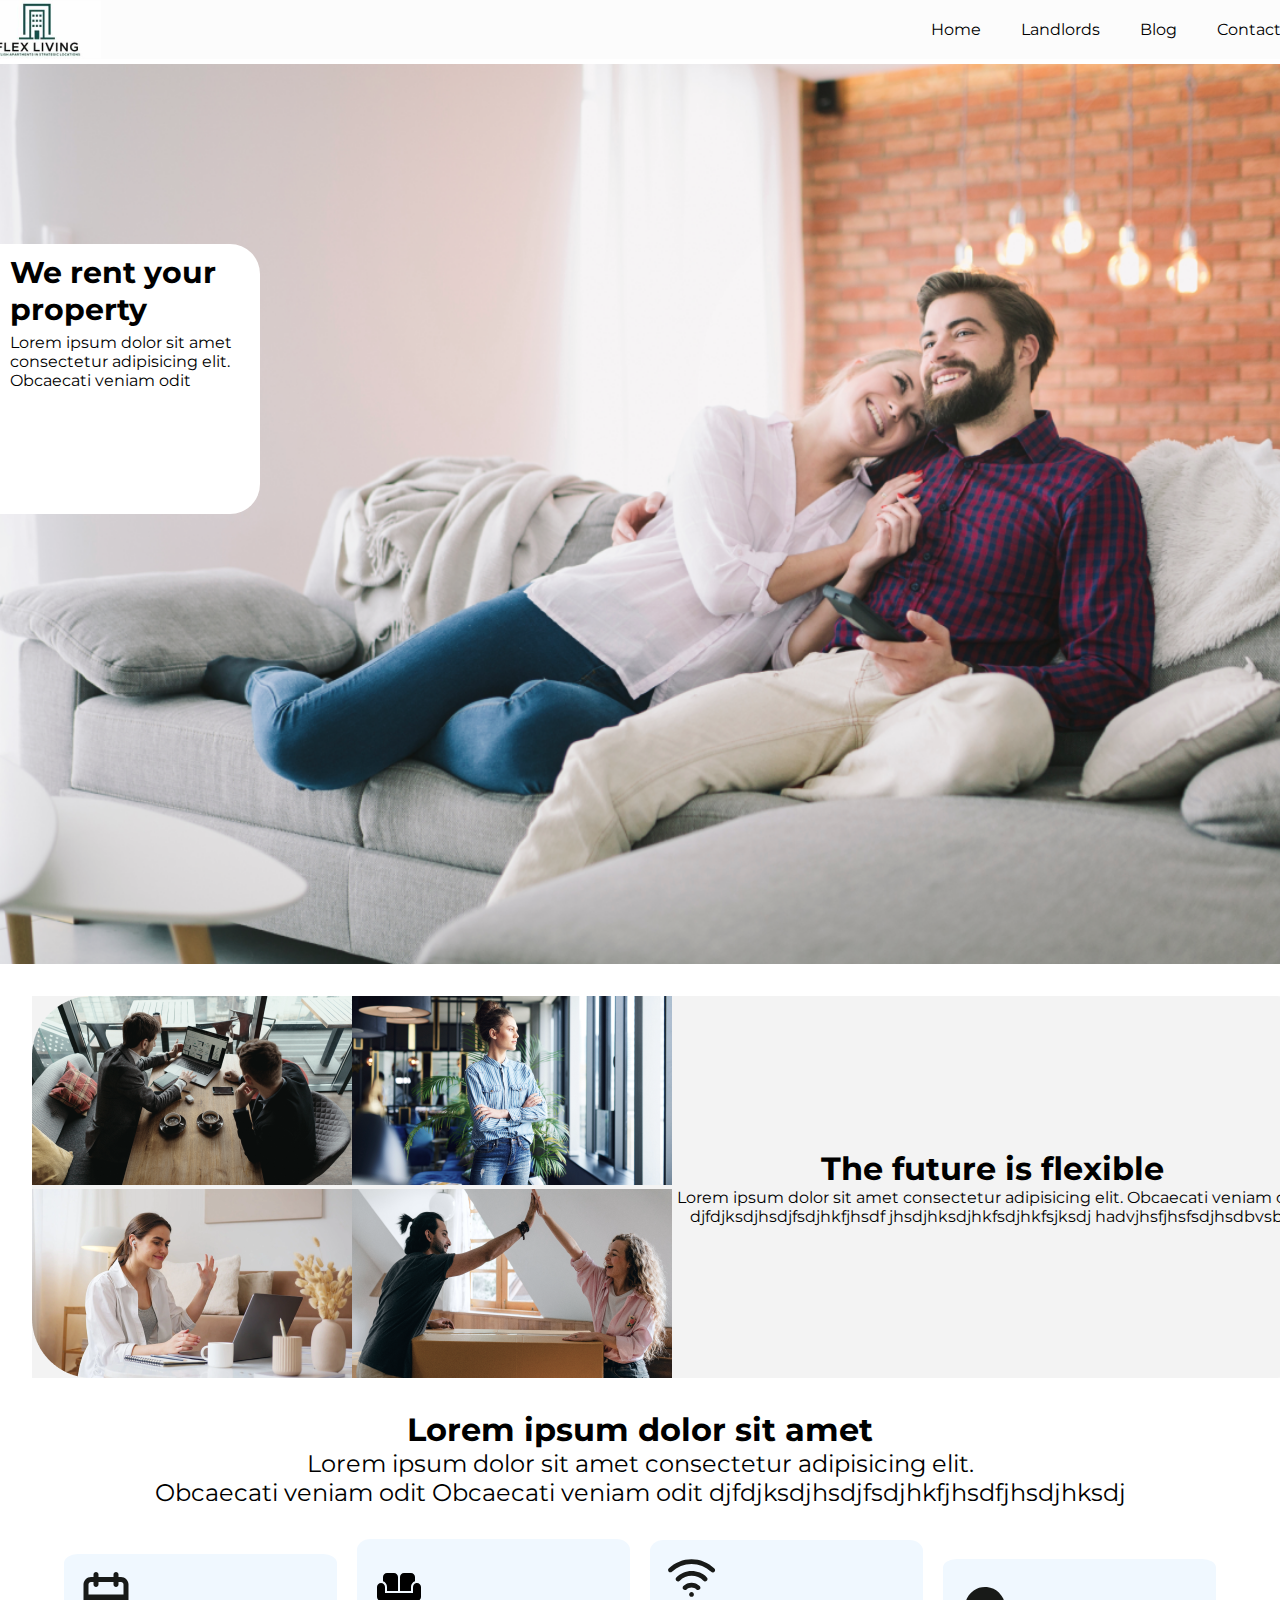
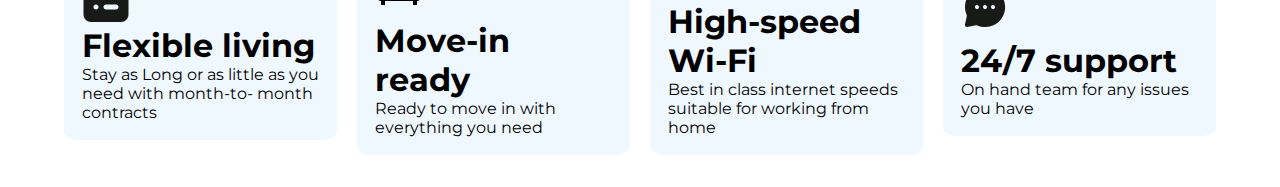
<file: index.html>
<!DOCTYPE html>
<html lang="en">
<head>
    <meta charset="UTF-8">
    <meta name="viewport" content="width=device-width, initial-scale=1.0">
    <title>Document</title>
    <link rel="stylesheet" href="style.css">
    <style>
        @import url('https://fonts.googleapis.com/css2?family=Montserrat:ital,wght@0,100..900;1,100..900&display=swap');
        </style>
</head>
<body class="my-body">
    <header class="header">
        <nav class="my-nav">
            <img class="logo" src="./img/Logo.png" alt="">
            <ul class="list">
                    <li><a href="index.html">Home</a> </li>
                   <li> <a href="index.html">Landlords</a></li>
                   <li> <a href="index.html">Blog</a></li>
                    <li><a href="index.html">Contacts</a></li>
            </ul>
            <div class="nav-icon"><svg width="24" height="24" viewBox="0 0 24 24" fill="none" xmlns="http://www.w3.org/2000/svg">
                <path d="M22.5 2.5H1.5C0.947715 2.5 0.5 2.94772 0.5 3.5V4.5C0.5 5.05228 0.947715 5.5 1.5 5.5H22.5C23.0523 5.5 23.5 5.05228 23.5 4.5V3.5C23.5 2.94772 23.0523 2.5 22.5 2.5Z" fill="#111111"/>
                <path d="M22.5 10.5H1.5C0.947715 10.5 0.5 10.9477 0.5 11.5V12.5C0.5 13.0523 0.947715 13.5 1.5 13.5H22.5C23.0523 13.5 23.5 13.0523 23.5 12.5V11.5C23.5 10.9477 23.0523 10.5 22.5 10.5Z" fill="#111111"/>
                <path d="M22.5 18.5H1.5C0.947715 18.5 0.5 18.9477 0.5 19.5V20.5C0.5 21.0523 0.947715 21.5 1.5 21.5H22.5C23.0523 21.5 23.5 21.0523 23.5 20.5V19.5C23.5 18.9477 23.0523 18.5 22.5 18.5Z" fill="#111111"/>
                </svg>
                </div>
        </nav>
      </header>
    <section class="my-hero-section">
        <div class="myhero">
            <h1> We rent your property</h1>
            <p>Lorem ipsum dolor sit amet consectetur adipisicing elit. Obcaecati veniam odit</p>
        </div>
    </section>
    <section class="my-future-section">
       <div class="left--side">
            <div class="images"> <img class="my-img" src="./img/Rectangle 225.png" alt=""></div>
            <img class="my-img" src="./img/image 15.png" alt="">
            <img class="my-img" src="./img/image 14.png" alt="">
            <img class="my-img" src="./img/image 13.png" alt="">
        </div>
        <div class="right-side">
            <h1 class="my-h1">The future is flexible</h1>
            <p>Lorem ipsum dolor sit amet consectetur  adipisicing elit. Obcaecati veniam odit djfdjksdjhsdjfsdjhkfjhsdf jhsdjhksdjhkfsdjhkfsjksdj hadvjhsfjhsfsdjhsdbvsbn</p> 
        </div>
    </section>
    <section class="sec">
        <h1 class="my-h1"> Lorem ipsum dolor sit amet</h1>
        <p style="text-align: center;">Lorem ipsum dolor sit amet consectetur adipisicing elit. <br>Obcaecati veniam odit  Obcaecati veniam odit djfdjksdjhsdjfsdjhkfjhsdfjhsdjhksdj</p>

    </section>


    <section class="my-feature">
        <div class="card">
          <div class="card1"> <svg class="icon" width="46" height="50" viewBox="0 0 46 50" fill="none" xmlns="http://www.w3.org/2000/svg">
            <path d="M38 5H35.5V2.5C35.5 1.83696 35.2366 1.20107 34.7678 0.732233C34.2989 0.263392 33.663 0 33 0C32.337 0 31.7011 0.263392 31.2322 0.732233C30.7634 1.20107 30.5 1.83696 30.5 2.5V5H15.5V2.5C15.5 1.83696 15.2366 1.20107 14.7678 0.732233C14.2989 0.263392 13.663 0 13 0C12.337 0 11.7011 0.263392 11.2322 0.732233C10.7634 1.20107 10.5 1.83696 10.5 2.5V5H8C6.01088 5 4.10322 5.79018 2.6967 7.1967C1.29018 8.60322 0.5 10.5109 0.5 12.5V42.5C0.5 44.4891 1.29018 46.3968 2.6967 47.8033C4.10322 49.2098 6.01088 50 8 50H38C39.9891 50 41.8968 49.2098 43.3033 47.8033C44.7098 46.3968 45.5 44.4891 45.5 42.5V12.5C45.5 10.5109 44.7098 8.60322 43.3033 7.1967C41.8968 5.79018 39.9891 5 38 5ZM13 37.5C12.5055 37.5 12.0222 37.3534 11.6111 37.0787C11.2 36.804 10.8795 36.4135 10.6903 35.9567C10.5011 35.4999 10.4516 34.9972 10.548 34.5123C10.6445 34.0273 10.8826 33.5819 11.2322 33.2322C11.5819 32.8826 12.0273 32.6445 12.5123 32.548C12.9972 32.4516 13.4999 32.5011 13.9567 32.6903C14.4135 32.8795 14.804 33.2 15.0787 33.6111C15.3534 34.0222 15.5 34.5055 15.5 35C15.5 35.663 15.2366 36.2989 14.7678 36.7678C14.2989 37.2366 13.663 37.5 13 37.5ZM33 37.5H23C22.337 37.5 21.7011 37.2366 21.2322 36.7678C20.7634 36.2989 20.5 35.663 20.5 35C20.5 34.337 20.7634 33.7011 21.2322 33.2322C21.7011 32.7634 22.337 32.5 23 32.5H33C33.663 32.5 34.2989 32.7634 34.7678 33.2322C35.2366 33.7011 35.5 34.337 35.5 35C35.5 35.663 35.2366 36.2989 34.7678 36.7678C34.2989 37.2366 33.663 37.5 33 37.5ZM40.5 22.5H5.5V12.5C5.5 11.837 5.76339 11.2011 6.23223 10.7322C6.70107 10.2634 7.33696 10 8 10H10.5V12.5C10.5 13.163 10.7634 13.7989 11.2322 14.2678C11.7011 14.7366 12.337 15 13 15C13.663 15 14.2989 14.7366 14.7678 14.2678C15.2366 13.7989 15.5 13.163 15.5 12.5V10H30.5V12.5C30.5 13.163 30.7634 13.7989 31.2322 14.2678C31.7011 14.7366 32.337 15 33 15C33.663 15 34.2989 14.7366 34.7678 14.2678C35.2366 13.7989 35.5 13.163 35.5 12.5V10H38C38.663 10 39.2989 10.2634 39.7678 10.7322C40.2366 11.2011 40.5 11.837 40.5 12.5V22.5Z" fill="#181A18"/>
            </svg>
            <h1 class="my-h1">Flexible living</h1>
            <p>Stay as Long or as little as you need with month-to-
                month contracts</p>
            </div>  
          <div class="card1"><svg class="icon" width="60" height="60" viewBox="0 0 60 60" fill="none" xmlns="http://www.w3.org/2000/svg">
            <path d="M31.25 17.5C31.25 14.725 33.475 12.5 36.25 12.5H45C47.75 12.5 50 14.75 50 17.5V22.9C47.1 23.925 45 26.675 45 29.925V35H31.25V17.5ZM15 29.9V35H28.75V17.5C28.75 14.725 26.525 12.5 23.75 12.5H15C12.25 12.5 10 14.75 10 17.5V22.875C12.9 23.9 15 26.675 15 29.9ZM51.65 25.075C49.2 25.475 47.5 27.8 47.5 30.3V37.5H12.5V30C12.5 28.6739 11.9732 27.4021 11.0355 26.4645C10.0979 25.5268 8.82608 25 7.5 25C6.17392 25 4.90215 25.5268 3.96447 26.4645C3.02678 27.4021 2.5 28.6739 2.5 30V42.5C2.5 45.25 4.75 47.5 7.5 47.5V52.5H12.5V47.5H47.5V52.5H52.5V47.5C55.25 47.5 57.5 45.25 57.5 42.5V30C57.5 26.975 54.775 24.55 51.65 25.075Z" fill="black"/>
            </svg>
            <h1 class="my-h1">Move-in ready</h1>
            <p>Ready to move in with everything you need</p>
            </div>  
          <div class="card1"><svg class="icon" width="51" height="40" viewBox="0 0 51 40" fill="none" xmlns="http://www.w3.org/2000/svg">
            <path d="M25 40C26.3807 40 27.5 38.8807 27.5 37.5C27.5 36.1193 26.3807 35 25 35C23.6193 35 22.5 36.1193 22.5 37.5C22.5 38.8807 23.6193 40 25 40Z" fill="#181A18"/>
            <path d="M24.9992 25.0002C21.7635 25.0001 18.6539 26.2547 16.3242 28.5002C15.8468 28.961 15.572 29.5926 15.5603 30.256C15.5486 30.9194 15.8009 31.5603 16.2617 32.0377C16.7225 32.5151 17.3541 32.7898 18.0175 32.8015C18.6809 32.8133 19.3218 32.561 19.7992 32.1002C21.219 30.8001 23.0742 30.0791 24.9992 30.0791C26.9242 30.0791 28.7795 30.8001 30.1992 32.1002C30.6766 32.561 31.3175 32.8133 31.9809 32.8015C32.6443 32.7898 33.2759 32.5151 33.7367 32.0377C34.1975 31.5603 34.4498 30.9194 34.4381 30.256C34.4264 29.5926 34.1516 28.961 33.6742 28.5002C31.3445 26.2547 28.2349 25.0001 24.9992 25.0002ZM24.9992 12.5002C21.9797 12.5021 18.9915 13.1119 16.2127 14.293C13.4338 15.4741 10.9211 17.2025 8.82421 19.3752C8.59604 19.6165 8.41763 19.9003 8.29917 20.2106C8.18071 20.5209 8.12452 20.8514 8.1338 21.1834C8.14309 21.5153 8.21767 21.8422 8.35329 22.1454C8.48891 22.4485 8.68291 22.722 8.92421 22.9502C9.41154 23.411 10.062 23.6593 10.7324 23.6406C11.0644 23.6313 11.3913 23.5567 11.6944 23.4211C11.9976 23.2855 12.271 23.0915 12.4992 22.8502C14.1317 21.1565 16.0888 19.8093 18.2538 18.8891C20.4187 17.969 22.7469 17.4947 25.0992 17.4947C27.4516 17.4947 29.7798 17.969 31.9447 18.8891C34.1096 19.8093 36.0667 21.1565 37.6992 22.8502C37.9307 23.0864 38.2069 23.2743 38.5115 23.403C38.8162 23.5318 39.1434 23.5988 39.4742 23.6002C39.9628 23.5983 40.4401 23.4533 40.8471 23.1832C41.2542 22.913 41.5732 22.5295 41.7647 22.08C41.9562 21.6306 42.0118 21.1349 41.9246 20.6541C41.8374 20.1734 41.6113 19.7288 41.2742 19.3752C39.1657 17.1904 36.6367 15.4549 33.8397 14.2734C31.0427 13.0919 28.0355 12.4887 24.9992 12.5002Z" fill="#181A18"/>
            <path d="M49.2997 9.82517C42.7758 3.5316 34.0645 0.0146484 24.9997 0.0146484C15.9349 0.0146484 7.22367 3.5316 0.699734 9.82517C0.277828 10.2943 0.0489129 10.9056 0.0589078 11.5365C0.0689026 12.1674 0.317068 12.7711 0.753624 13.2266C1.19018 13.6822 1.78283 13.9558 2.41271 13.9926C3.04258 14.0294 3.66308 13.8267 4.14973 13.4252C9.74373 8.01797 17.2196 4.99546 24.9997 4.99546C32.7799 4.99546 40.2557 8.01797 45.8497 13.4252C46.3132 13.8719 46.9311 14.1226 47.5747 14.1252C47.9115 14.1239 48.2445 14.0546 48.5538 13.9214C48.8632 13.7882 49.1424 13.5939 49.3747 13.3502C49.8305 12.8719 50.0785 12.2327 50.0644 11.5722C50.0504 10.9117 49.7755 10.2836 49.2997 9.82517Z" fill="#181A18"/>
            </svg>
            <h1 class="my-h1">High-speed Wi-Fi</h1>
            <p>Best in class internet speeds suitable for working 
                from home</p>
            </div>  
          <div class="card1"><svg class="icon" width="60" height="60" viewBox="0 0 60 60" fill="none" xmlns="http://www.w3.org/2000/svg">
            <path   d="M47.6746 12.3248C43.5726 8.19606 38.1587 5.62784 32.3661 5.06292C26.5736 4.49799 20.7654 5.97176 15.943 9.23014C11.1206 12.4885 7.58615 17.3273 5.94897 22.9123C4.31179 28.4973 4.6745 34.4786 6.97456 39.8248C7.21429 40.3217 7.29295 40.8811 7.19956 41.4248L4.99956 51.9998C4.9148 52.4053 4.93211 52.8254 5.04993 53.2225C5.16775 53.6196 5.38239 53.9812 5.67456 54.2748C5.91407 54.5126 6.19925 54.6994 6.5129 54.824C6.82655 54.9486 7.16218 55.0084 7.49956 54.9998H7.99956L18.6996 52.8498C19.2434 52.7844 19.7949 52.862 20.2996 53.0748C25.6458 55.3749 31.627 55.7376 37.212 54.1004C42.797 52.4632 47.6358 48.9288 50.8942 44.1063C54.1526 39.2839 55.6264 33.4758 55.0615 27.6833C54.4965 21.8907 51.9283 16.4768 47.7996 12.3748L47.6746 12.3248ZM19.9996 32.4998C19.5051 32.4998 19.0218 32.3532 18.6106 32.0785C18.1995 31.8038 17.8791 31.4133 17.6899 30.9565C17.5006 30.4997 17.4511 29.997 17.5476 29.5121C17.6441 29.0271 17.8822 28.5817 18.2318 28.232C18.5814 27.8824 19.0269 27.6443 19.5118 27.5478C19.9968 27.4514 20.4995 27.5009 20.9563 27.6901C21.4131 27.8793 21.8035 28.1998 22.0782 28.6109C22.3529 29.022 22.4996 29.5054 22.4996 29.9998C22.4996 30.6629 22.2362 31.2987 21.7673 31.7676C21.2985 32.2364 20.6626 32.4998 19.9996 32.4998ZM29.9996 32.4998C29.5051 32.4998 29.0218 32.3532 28.6106 32.0785C28.1995 31.8038 27.8791 31.4133 27.6899 30.9565C27.5006 30.4997 27.4511 29.997 27.5476 29.5121C27.6441 29.0271 27.8822 28.5817 28.2318 28.232C28.5814 27.8824 29.0269 27.6443 29.5118 27.5478C29.9968 27.4514 30.4995 27.5009 30.9563 27.6901C31.4131 27.8793 31.8035 28.1998 32.0782 28.6109C32.3529 29.022 32.4996 29.5054 32.4996 29.9998C32.4996 30.6629 32.2362 31.2987 31.7673 31.7676C31.2985 32.2364 30.6626 32.4998 29.9996 32.4998ZM39.9996 32.4998C39.5051 32.4998 39.0218 32.3532 38.6106 32.0785C38.1995 31.8038 37.8791 31.4133 37.6899 30.9565C37.5006 30.4997 37.4511 29.997 37.5476 29.5121C37.6441 29.0271 37.8822 28.5817 38.2318 28.232C38.5814 27.8824 39.0269 27.6443 39.5118 27.5478C39.9968 27.4514 40.4995 27.5009 40.9563 27.6901C41.4131 27.8793 41.8035 28.1998 42.0782 28.6109C42.3529 29.022 42.4996 29.5054 42.4996 29.9998C42.4996 30.6629 42.2362 31.2987 41.7673 31.7676C41.2985 32.2364 40.6626 32.4998 39.9996 32.4998Z" fill="#181A18"/>
            </svg>
            <h1>24/7 support</h1>
            <p>On hand team for any issues you have</p>
            </div>  
        </div>
    </section>



</body>
</html>
</file>
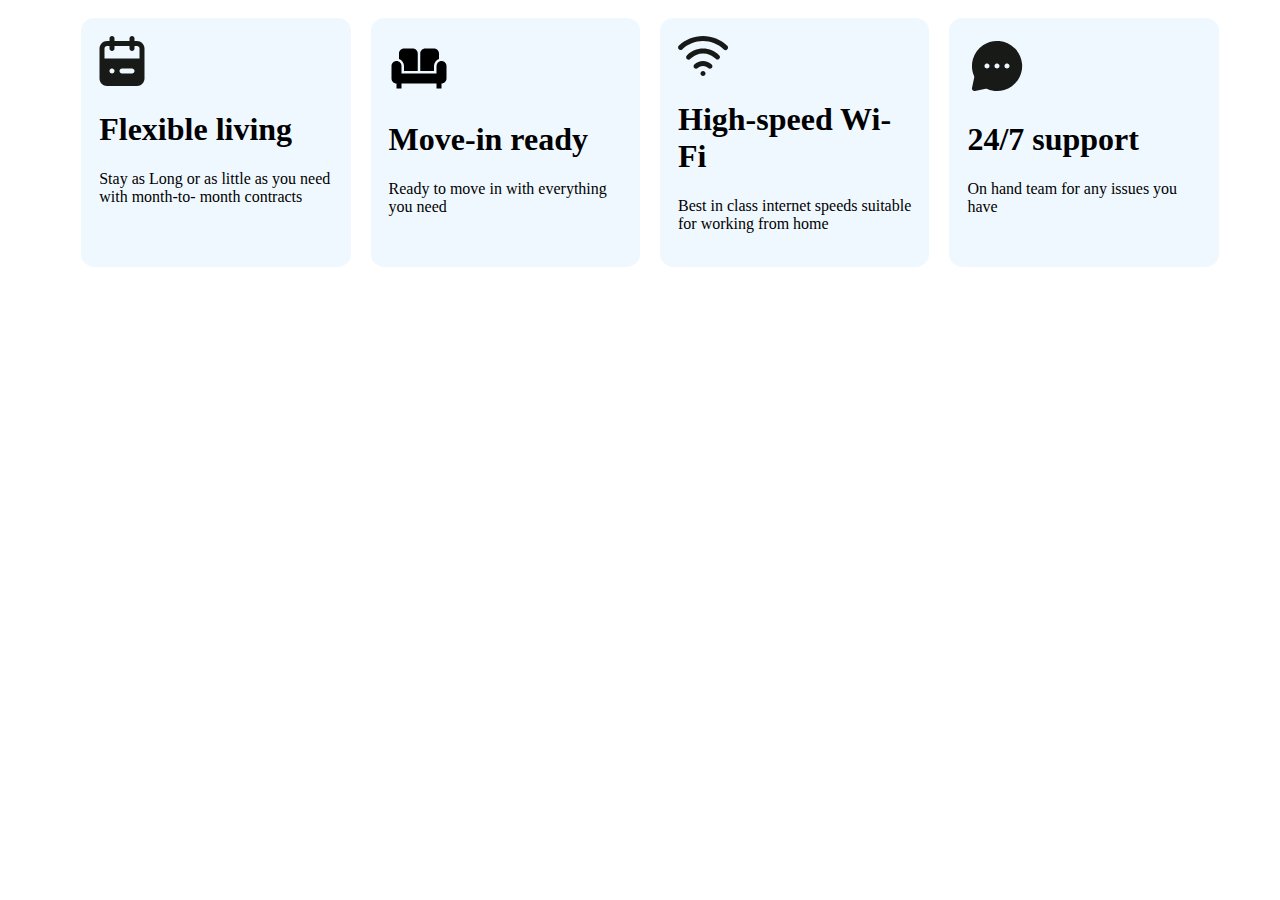
<file: feature.html>
<!DOCTYPE html>
<html lang="en">
<head>
    <meta charset="UTF-8">
    <meta name="viewport" content="width=device-width, initial-scale=1.0">
    <title>features Document</title>
    <link rel="stylesheet" href="feature.css">
</head>
<body>


    

    <section class="feature">
        <div class="card-body">
          <div class="card-item"> <svg class="icon" width="46" height="50" viewBox="0 0 46 50" fill="none" xmlns="http://www.w3.org/2000/svg">
            <path d="M38 5H35.5V2.5C35.5 1.83696 35.2366 1.20107 34.7678 0.732233C34.2989 0.263392 33.663 0 33 0C32.337 0 31.7011 0.263392 31.2322 0.732233C30.7634 1.20107 30.5 1.83696 30.5 2.5V5H15.5V2.5C15.5 1.83696 15.2366 1.20107 14.7678 0.732233C14.2989 0.263392 13.663 0 13 0C12.337 0 11.7011 0.263392 11.2322 0.732233C10.7634 1.20107 10.5 1.83696 10.5 2.5V5H8C6.01088 5 4.10322 5.79018 2.6967 7.1967C1.29018 8.60322 0.5 10.5109 0.5 12.5V42.5C0.5 44.4891 1.29018 46.3968 2.6967 47.8033C4.10322 49.2098 6.01088 50 8 50H38C39.9891 50 41.8968 49.2098 43.3033 47.8033C44.7098 46.3968 45.5 44.4891 45.5 42.5V12.5C45.5 10.5109 44.7098 8.60322 43.3033 7.1967C41.8968 5.79018 39.9891 5 38 5ZM13 37.5C12.5055 37.5 12.0222 37.3534 11.6111 37.0787C11.2 36.804 10.8795 36.4135 10.6903 35.9567C10.5011 35.4999 10.4516 34.9972 10.548 34.5123C10.6445 34.0273 10.8826 33.5819 11.2322 33.2322C11.5819 32.8826 12.0273 32.6445 12.5123 32.548C12.9972 32.4516 13.4999 32.5011 13.9567 32.6903C14.4135 32.8795 14.804 33.2 15.0787 33.6111C15.3534 34.0222 15.5 34.5055 15.5 35C15.5 35.663 15.2366 36.2989 14.7678 36.7678C14.2989 37.2366 13.663 37.5 13 37.5ZM33 37.5H23C22.337 37.5 21.7011 37.2366 21.2322 36.7678C20.7634 36.2989 20.5 35.663 20.5 35C20.5 34.337 20.7634 33.7011 21.2322 33.2322C21.7011 32.7634 22.337 32.5 23 32.5H33C33.663 32.5 34.2989 32.7634 34.7678 33.2322C35.2366 33.7011 35.5 34.337 35.5 35C35.5 35.663 35.2366 36.2989 34.7678 36.7678C34.2989 37.2366 33.663 37.5 33 37.5ZM40.5 22.5H5.5V12.5C5.5 11.837 5.76339 11.2011 6.23223 10.7322C6.70107 10.2634 7.33696 10 8 10H10.5V12.5C10.5 13.163 10.7634 13.7989 11.2322 14.2678C11.7011 14.7366 12.337 15 13 15C13.663 15 14.2989 14.7366 14.7678 14.2678C15.2366 13.7989 15.5 13.163 15.5 12.5V10H30.5V12.5C30.5 13.163 30.7634 13.7989 31.2322 14.2678C31.7011 14.7366 32.337 15 33 15C33.663 15 34.2989 14.7366 34.7678 14.2678C35.2366 13.7989 35.5 13.163 35.5 12.5V10H38C38.663 10 39.2989 10.2634 39.7678 10.7322C40.2366 11.2011 40.5 11.837 40.5 12.5V22.5Z" fill="#181A18"/>
            </svg>
            <h1 class="my-h1">Flexible living</h1>
            <p>Stay as Long or as little as you need with month-to-
                month contracts</p>
            </div>  
          <div class="card-item"><svg class="icon" width="60" height="60" viewBox="0 0 60 60" fill="none" xmlns="http://www.w3.org/2000/svg">
            <path d="M31.25 17.5C31.25 14.725 33.475 12.5 36.25 12.5H45C47.75 12.5 50 14.75 50 17.5V22.9C47.1 23.925 45 26.675 45 29.925V35H31.25V17.5ZM15 29.9V35H28.75V17.5C28.75 14.725 26.525 12.5 23.75 12.5H15C12.25 12.5 10 14.75 10 17.5V22.875C12.9 23.9 15 26.675 15 29.9ZM51.65 25.075C49.2 25.475 47.5 27.8 47.5 30.3V37.5H12.5V30C12.5 28.6739 11.9732 27.4021 11.0355 26.4645C10.0979 25.5268 8.82608 25 7.5 25C6.17392 25 4.90215 25.5268 3.96447 26.4645C3.02678 27.4021 2.5 28.6739 2.5 30V42.5C2.5 45.25 4.75 47.5 7.5 47.5V52.5H12.5V47.5H47.5V52.5H52.5V47.5C55.25 47.5 57.5 45.25 57.5 42.5V30C57.5 26.975 54.775 24.55 51.65 25.075Z" fill="black"/>
            </svg>
            <h1 class="my-h1">Move-in ready</h1>
            <p>Ready to move in with everything you need</p>
            </div>  
          <div class="card-item"><svg class="icon" width="51" height="40" viewBox="0 0 51 40" fill="none" xmlns="http://www.w3.org/2000/svg">
            <path d="M25 40C26.3807 40 27.5 38.8807 27.5 37.5C27.5 36.1193 26.3807 35 25 35C23.6193 35 22.5 36.1193 22.5 37.5C22.5 38.8807 23.6193 40 25 40Z" fill="#181A18"/>
            <path d="M24.9992 25.0002C21.7635 25.0001 18.6539 26.2547 16.3242 28.5002C15.8468 28.961 15.572 29.5926 15.5603 30.256C15.5486 30.9194 15.8009 31.5603 16.2617 32.0377C16.7225 32.5151 17.3541 32.7898 18.0175 32.8015C18.6809 32.8133 19.3218 32.561 19.7992 32.1002C21.219 30.8001 23.0742 30.0791 24.9992 30.0791C26.9242 30.0791 28.7795 30.8001 30.1992 32.1002C30.6766 32.561 31.3175 32.8133 31.9809 32.8015C32.6443 32.7898 33.2759 32.5151 33.7367 32.0377C34.1975 31.5603 34.4498 30.9194 34.4381 30.256C34.4264 29.5926 34.1516 28.961 33.6742 28.5002C31.3445 26.2547 28.2349 25.0001 24.9992 25.0002ZM24.9992 12.5002C21.9797 12.5021 18.9915 13.1119 16.2127 14.293C13.4338 15.4741 10.9211 17.2025 8.82421 19.3752C8.59604 19.6165 8.41763 19.9003 8.29917 20.2106C8.18071 20.5209 8.12452 20.8514 8.1338 21.1834C8.14309 21.5153 8.21767 21.8422 8.35329 22.1454C8.48891 22.4485 8.68291 22.722 8.92421 22.9502C9.41154 23.411 10.062 23.6593 10.7324 23.6406C11.0644 23.6313 11.3913 23.5567 11.6944 23.4211C11.9976 23.2855 12.271 23.0915 12.4992 22.8502C14.1317 21.1565 16.0888 19.8093 18.2538 18.8891C20.4187 17.969 22.7469 17.4947 25.0992 17.4947C27.4516 17.4947 29.7798 17.969 31.9447 18.8891C34.1096 19.8093 36.0667 21.1565 37.6992 22.8502C37.9307 23.0864 38.2069 23.2743 38.5115 23.403C38.8162 23.5318 39.1434 23.5988 39.4742 23.6002C39.9628 23.5983 40.4401 23.4533 40.8471 23.1832C41.2542 22.913 41.5732 22.5295 41.7647 22.08C41.9562 21.6306 42.0118 21.1349 41.9246 20.6541C41.8374 20.1734 41.6113 19.7288 41.2742 19.3752C39.1657 17.1904 36.6367 15.4549 33.8397 14.2734C31.0427 13.0919 28.0355 12.4887 24.9992 12.5002Z" fill="#181A18"/>
            <path d="M49.2997 9.82517C42.7758 3.5316 34.0645 0.0146484 24.9997 0.0146484C15.9349 0.0146484 7.22367 3.5316 0.699734 9.82517C0.277828 10.2943 0.0489129 10.9056 0.0589078 11.5365C0.0689026 12.1674 0.317068 12.7711 0.753624 13.2266C1.19018 13.6822 1.78283 13.9558 2.41271 13.9926C3.04258 14.0294 3.66308 13.8267 4.14973 13.4252C9.74373 8.01797 17.2196 4.99546 24.9997 4.99546C32.7799 4.99546 40.2557 8.01797 45.8497 13.4252C46.3132 13.8719 46.9311 14.1226 47.5747 14.1252C47.9115 14.1239 48.2445 14.0546 48.5538 13.9214C48.8632 13.7882 49.1424 13.5939 49.3747 13.3502C49.8305 12.8719 50.0785 12.2327 50.0644 11.5722C50.0504 10.9117 49.7755 10.2836 49.2997 9.82517Z" fill="#181A18"/>
            </svg>
            <h1 class="my-h1">High-speed Wi-Fi</h1>
            <p>Best in class internet speeds suitable for working 
                from home</p>
            </div>  
          <div class="card-item"><svg class="icon" width="60" height="60" viewBox="0 0 60 60" fill="none" xmlns="http://www.w3.org/2000/svg">
            <path   d="M47.6746 12.3248C43.5726 8.19606 38.1587 5.62784 32.3661 5.06292C26.5736 4.49799 20.7654 5.97176 15.943 9.23014C11.1206 12.4885 7.58615 17.3273 5.94897 22.9123C4.31179 28.4973 4.6745 34.4786 6.97456 39.8248C7.21429 40.3217 7.29295 40.8811 7.19956 41.4248L4.99956 51.9998C4.9148 52.4053 4.93211 52.8254 5.04993 53.2225C5.16775 53.6196 5.38239 53.9812 5.67456 54.2748C5.91407 54.5126 6.19925 54.6994 6.5129 54.824C6.82655 54.9486 7.16218 55.0084 7.49956 54.9998H7.99956L18.6996 52.8498C19.2434 52.7844 19.7949 52.862 20.2996 53.0748C25.6458 55.3749 31.627 55.7376 37.212 54.1004C42.797 52.4632 47.6358 48.9288 50.8942 44.1063C54.1526 39.2839 55.6264 33.4758 55.0615 27.6833C54.4965 21.8907 51.9283 16.4768 47.7996 12.3748L47.6746 12.3248ZM19.9996 32.4998C19.5051 32.4998 19.0218 32.3532 18.6106 32.0785C18.1995 31.8038 17.8791 31.4133 17.6899 30.9565C17.5006 30.4997 17.4511 29.997 17.5476 29.5121C17.6441 29.0271 17.8822 28.5817 18.2318 28.232C18.5814 27.8824 19.0269 27.6443 19.5118 27.5478C19.9968 27.4514 20.4995 27.5009 20.9563 27.6901C21.4131 27.8793 21.8035 28.1998 22.0782 28.6109C22.3529 29.022 22.4996 29.5054 22.4996 29.9998C22.4996 30.6629 22.2362 31.2987 21.7673 31.7676C21.2985 32.2364 20.6626 32.4998 19.9996 32.4998ZM29.9996 32.4998C29.5051 32.4998 29.0218 32.3532 28.6106 32.0785C28.1995 31.8038 27.8791 31.4133 27.6899 30.9565C27.5006 30.4997 27.4511 29.997 27.5476 29.5121C27.6441 29.0271 27.8822 28.5817 28.2318 28.232C28.5814 27.8824 29.0269 27.6443 29.5118 27.5478C29.9968 27.4514 30.4995 27.5009 30.9563 27.6901C31.4131 27.8793 31.8035 28.1998 32.0782 28.6109C32.3529 29.022 32.4996 29.5054 32.4996 29.9998C32.4996 30.6629 32.2362 31.2987 31.7673 31.7676C31.2985 32.2364 30.6626 32.4998 29.9996 32.4998ZM39.9996 32.4998C39.5051 32.4998 39.0218 32.3532 38.6106 32.0785C38.1995 31.8038 37.8791 31.4133 37.6899 30.9565C37.5006 30.4997 37.4511 29.997 37.5476 29.5121C37.6441 29.0271 37.8822 28.5817 38.2318 28.232C38.5814 27.8824 39.0269 27.6443 39.5118 27.5478C39.9968 27.4514 40.4995 27.5009 40.9563 27.6901C41.4131 27.8793 41.8035 28.1998 42.0782 28.6109C42.3529 29.022 42.4996 29.5054 42.4996 29.9998C42.4996 30.6629 42.2362 31.2987 41.7673 31.7676C41.2985 32.2364 40.6626 32.4998 39.9996 32.4998Z" fill="#181A18"/>
            </svg>
            <h1>24/7 support</h1>
            <p>On hand team for any issues you have</p>
            </div>  
        </div>
    </section>
    
</body>
</html>
</file>
<file: style.css>
*{
    padding: 0;
    margin: 0;
    box-sizing: border-box;
}
.my-body{
    font-family: "Montserrat", sans-serif;
    font-optical-sizing: auto;
    font-weight: weight;
    font-style: normal;
    width: 100%;
  }
  .nav-icon{
    display: none;
  }
  .header{
    margin-bottom: 5px;
  }
.my-nav{
    background-color:rgb(252, 252, 252);
    display: flex;
    justify-content: center;
    align-items: center;
    
  
    }
    .list{
        display: flex;
        justify-content: center;
        align-items: center;
        margin-left: 810px;
        
    
    }
    li {
        margin: 0px 20px;
        list-style: none;
        color: black;
    }
    li a{
        text-decoration: none;
        color: black;
    }
    .my-hero-section{
        background-image: url(./img/Image\ \(1\).png);
        background-position: center;
        height:100vh;
        background-size: cover;
        background-repeat: no-repeat;
        position: relative;

    }
    .myhero h1{
        font-size: 30px;
        margin-bottom: 5px;
    }
    .myhero{
        border-radius: 30px;
        width: 25%;
        height: 30%;
        background-color: white;
        padding: 10px 10px 15px 70px;
        position: absolute;
        top: 180px;
        left: -60px;

    }
   
    .my-future-section{
        margin: 2rem 2rem 2rem 2rem;
        display: flex;
        width: 100%;
       
    }
    .my-hero-section{
        width: 100%;
    }
    .my-feature{
        width: 100%;
    }
  
  .left--side{
    display: grid;
    grid-template-columns: auto auto;
    background-color: rgb(243, 243, 243);
  }
.right-side{
    background-color: rgb(243, 243, 243);
    border-radius: 0px 35px 35px 0px;
    justify-content: center;
    display: flex;
    flex-direction: column;
    justify-content: center;
    align-items: center;
    text-align: center;
    
}
.sec{
    display: flex;
    flex-direction: column;
    justify-content: center;
    align-items: center;
}
.sec p{
    font-size: 1.5rem;
    }
    .card{
        width: 90%;
        margin: 0 auto;
        display: flex;
        flex-direction: row;
        justify-content: center;
        align-items: center;
        gap: 20px;
        margin-top: 2rem;
        margin-bottom: 2rem;
    
    }
    .card1{
        padding: 18px;
        border-radius: 5%;
        flex: 25%;
        background-color: aliceblue;
    
    
    }
    .icon{
        width: 3rem;
    }





    @media(max-width: 768px) {

        .nav-icon{
            display: none;
        }
        .list{
            display: flex;
            justify-content: center;
            align-items: center;
            margin-left: 200px;
            
        
        }
        li {
            margin: 0px 20px;
            list-style: none;
            color: black;
        }
            .my-hero-section{
                background-image: url(./img/Image\ \(1\).png);
                background-position: center;
                height:100vh;
                background-size: cover;
                background-repeat: no-repeat;
                position: relative;
        
            }
            .myhero h1{
                font-size: 1.2rem;
                margin-bottom: 5px;
            }
            .myhero{
                border-radius: 30px;
                width: 50%;
                height: 30%;
                background-color: white;
                padding: 0rem 0rem 1rem 2rem;
                position: absolute;
                top: 8rem;
                left: -2rem;
        
            }
           
            .my-future-section{
                margin: 2rem 2rem 2rem 2rem;
                display: flex;
               
            }
            .myhero h1{
                font-size: 2rem;
              

                
            }
            .myhero p{
                font-size: 1rem;
            }
          .left--side{
            display: grid;
            grid-template-columns: auto auto;
            background-color: rgb(243, 243, 243);
            border-radius: 2rem 0rem 0rem 2rem;
          }
          .my-img{
            
            width: 10rem;
            padding: 0px 0px 0px 0px;
        
        }
        .right-side{
            background-color: rgb(243, 243, 243);
            border-radius: 0px px 20px 0px;
            justify-content: center;
            display: flex;
            flex-direction: column;
            justify-content: center;
            text-align: center;

        }
        .sec{
            display: flex;
            flex-direction: column;
            justify-content: center;
            align-items: center;
        
        }
        .sec p{
            font-size: 1.2rem;
        }
        .card{
            width: 90%;
            margin: 0 auto;
            display: flex;
            flex-direction: row;
            gap: 1rem;
            margin-top: 1rem;
            margin-bottom: 1.5rem;
        
        }
        .card1{
            padding: 1rem;
            border-radius: 5%;
            flex: 25%;
            background-color: aliceblue;
        
        }
        .icon{
            width: 1.5rem;
            padding: 0;
        }
        .card1 h1{
            font-size: 0.8rem;
        }
        .card1 p{
            font-size: 0.5rem;
        }
        
    }



    
    @media (max-width: 425px){
        .list{
            display: none;
            
        }
        .logo{
            margin-right: 6rem;
        }
        .nav-icon{
            display: contents;

    
            
            
        }
        .my-nav{
        background-color:rgb(252, 252, 252);
        display: flex;
        align-items: center;
        justify-content: space-around;
        width: 100%;

        
            }
        .my-hero-section{
        background-image: url(./img/Image\ \(1\).png);
        position: relative;
        background-position: center;
        background-size: cover;
        
            }
           
            .myhero{
                border-radius: 0rem 1.5rem 1.5rem 0rem;
                background-color: white;
                position: absolute;
                width: 70%;
                height: 30%;
                top: 3rem;
                left: 1rem;
    
            }
            .myhero h1{
                font-size: 1.5rem;
              
            }
            .myhero p{
                font-size: 1rem;
            }
            .my-future-section{
                display: flex;
                flex-direction: column;
                justify-content: center;
                align-items: center;
                margin: 1rem;
                width: 90%;
                
            

            }
          
               
            .left--side{
                display: grid;
                grid-template-columns: auto auto;
                background-color: rgb(243, 243, 243);
                border-radius: 2rem 0rem 0rem 2rem;
            
        
        
              }
              .my-img{
                
                width: 10.5rem;
                padding: 0px 0px 0px 0px;
            
            }
            .right-side{
                background-color: rgb(243, 243, 243);
                text-align: center;
                justify-content: center;
                display: flex;
                flex-direction: column;
                border-radius: 0px 0px 20px 20px;
                margin: auto auto;
                align-self: center; 
                height: 14rem;
                margin: 0rem 1.5rem 0rem 1.5rem;
            }
            .right-side h1{
                font-size: rem;
                padding: 1.5rem;
                margin: 0rem 2rem 0rem 2rem;
            }
            .right-side p{
                font-size: 0.9rem;
               
            }
            .sec{
                display: flex;
                justify-content: center;
                margin: 1rem;
                width: 80%;
                margin: 0rem 2rem 0rem 2rem;
        
            }
            .sec h1{
             text-justify: center; 
             font-size: 1.1rem;  
            }
            .sec p{
             text-justify: center;
             font-size: 1rem;   
            }
            .card{
                display: flex;
                flex-direction: column;
                justify-items: center;
                align-items: center;
                gap: 1rem;
                margin: 1rem;
    
            
            }
            .card1{
                width: 300px;
                height: 150px;
                background-color: #E2F1E8;
                border-radius: 15px;
                padding: 20px;
            
            
            }
        
        .icon{
            width: 1rem;
        }
    }

    @media  (max-width: 365px) {
        .list{
            display: none;
            
        }
        .logo{
            margin-right: 6rem;
        }
        .nav-icon{
            display: contents;

    
            
            
        }
        .my-nav{
        background-color:rgb(252, 252, 252);
        display: flex;
        align-items: center;
        justify-content: space-around;
        width: 100%;

        
            }
        .my-hero-section{
        background-image: url(./img/Image\ \(1\).png);
        position: relative;
        background-position: center;
        background-size: cover;
        
            }
           
            .myhero{
                border-radius: 0rem 1.5rem 1.5rem 0rem;
                background-color: white;
                position: absolute;
                width: 70%;
                height: 30%;
                top: 3rem;
                left: 1rem;
        
            
        
        
            }
            .myhero h1{
                font-size: 1.5rem;
              

                
            }
            .myhero p{
                font-size: 1rem;
            }
            .my-future-section{
                display: block;
                margin: 1rem 1rem 1rem 1rem;
            

            }
          
          .left--side{
            display: grid;
            grid-template-columns: auto auto;
            margin-bottom: -0.4rem;
            background-color: rgb(243, 243, 243);
    
          }
          .my-img{
            
            width: 9rem;
            padding: 0px 0px 0px 0px;
        
        }
        .right-side{
            background-color: rgb(243, 243, 243);
            text-align: center;
            justify-content: center;
            display: flex;
            flex-direction: column;
            border-radius: 0px 0px 20px 20px;
            margin: auto auto;
            align-self: center;
            height: 14rem;
        }
        .right-side h1{
            font-size: rem;
            padding: 0.5rem;
        }
        .right-side p{
            font-size: 0.6rem;
           
        }
        .sec{
            display: flex;
            justify-content: center;
            margin: 2rem 2rem 2rem 2rem;
    
        }
        .sec h1{
         text-justify: center; 
         font-size: 1rem;  
        }
        .sec p{
         text-justify: center;
         font-size: 0.7rem;   
        }

    }
</file>
<file: feature.css>
.feature{
    width: 100%;
    padding: 10px;
    margin: 0 auto;
}

.card-body{
    width: 90%;
    margin: 0 auto;
    display: flex;
    flex-direction: row;
    gap: 20px;
}

.card-item{
    padding: 18px;
    border-radius: 5%;
    flex: 25%;
    background-color: aliceblue;
}


@media (max-width: 820px) {
    .card-body{
        flex-direction: column;
    }
    .card-item{
        flex: 90%;
    }

    
}
</file>
